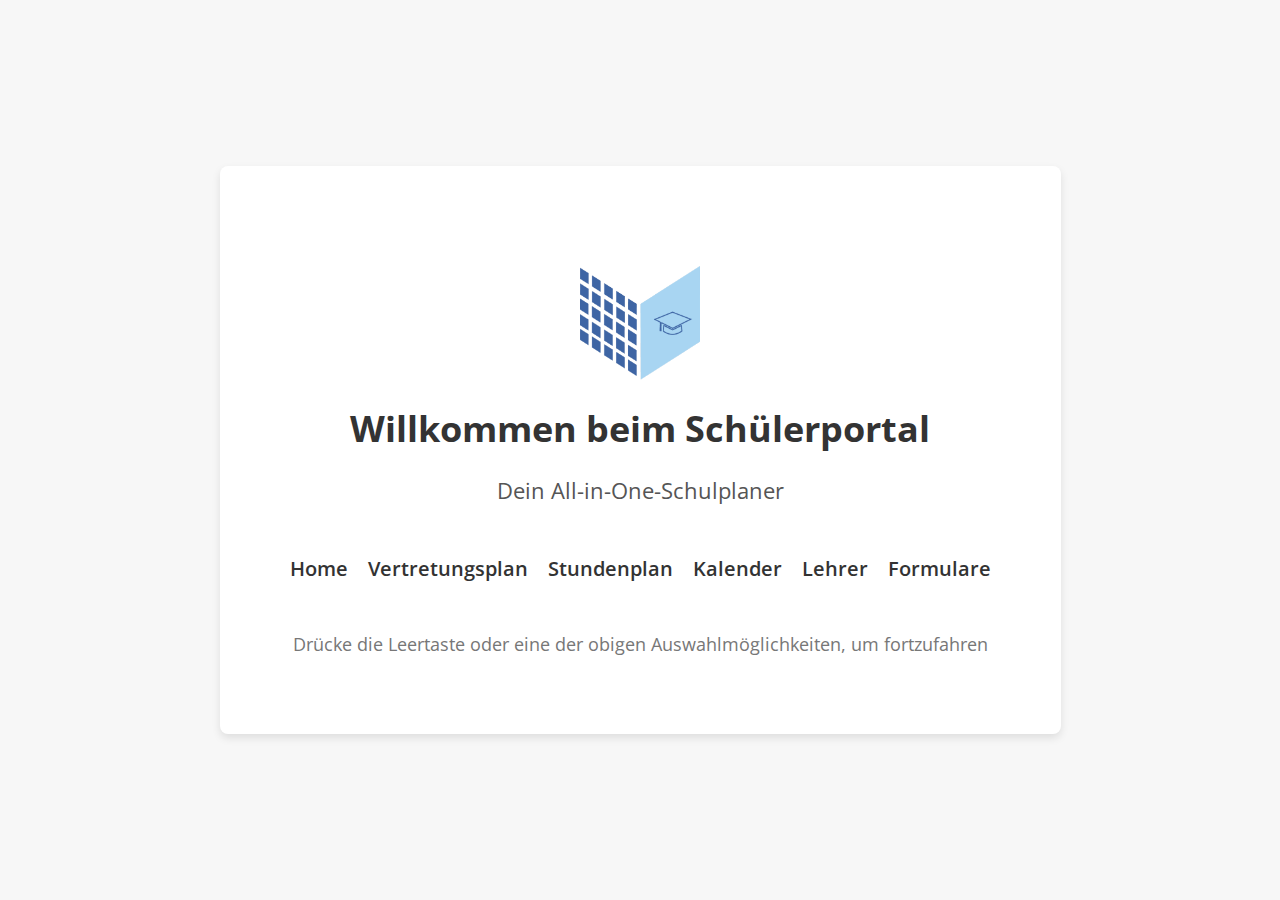
<file: Home.html>
<!DOCTYPE html>
<html lang="en">
<head>
    <meta charset="UTF-8">
    <meta http-equiv="X-UA-Compatible" content="IE=edge">
    <meta name="viewport" content="width=device-width, initial-scale=1.0">
    <title>Schülerportal</title>
    <link rel="preconnect" href="https://fonts.googleapis.com">
    <link rel="preconnect" href="https://fonts.gstatic.com" crossorigin>
    <link href="https://fonts.googleapis.com/css2?family=Open+Sans:ital,wght@0,300;0,400;0,500;0,600;0,700;0,800;1,300;1,400;1,500;1,600;1,700;1,800&display=swap" rel="stylesheet">
    <link rel="stylesheet" href="https://cdnjs.cloudflare.com/ajax/libs/font-awesome/6.4.0/css/all.min.css" integrity="sha512-iecdLmaskl7CVkqkXNQ/ZH/XLlvWZOJyj7Yy7tcenmpD1ypASozpmT/E0iPtmFIB46ZmdtAc9eNBvH0H/ZpiBw==" crossorigin="anonymous" referrerpolicy="no-referrer" />

    <style>
        body {
            font-family: 'Open Sans', sans-serif;
            background-color: #f7f7f7;
            display: flex;
            justify-content: center;
            align-items: center;
            height: 100vh;
            margin: 0;
        }

        .container {
            text-align: center;
            padding: 60px;
            border-radius: 8px;
            box-shadow: 0 4px 8px rgba(0, 0, 0, 0.1);
            background-color: #ffffff;
            max-width: 800px;
            margin: 0 auto;
        }

        .site-links {
            margin-bottom: 20px;
            display: flex;
            justify-content: center;
            align-items: center;
            flex-wrap: wrap;
        }

        .site-links a {
            display: inline-block;
            margin: 10px;
            text-decoration: none;
            color: #333333;
            font-weight: 600;
            transition: color 0.3s ease-in-out;
            font-size: 20px;
            white-space: nowrap; /* Prevents wrapping */
        }

        .site-links a:hover {
            text-decoration: underline;
            color: #376b9f;
        }

        .footer2 {
            display: flex;
            justify-content: center;
            margin-top: 40px;
        }

        .footer2 img {
            max-width: 120px;
        }

        .Text1 {
            font-size: 18px;
            color: #777777;
            margin-top: 40px;
        }

        .heading {
            font-size: 36px;
            color: #333333;
            font-weight: 700;
            margin-bottom: 20px;
        }

        .subheading {
            font-size: 22px;
            color: #555555;
            font-weight: 400;
            margin-bottom: 40px;
        }

        /* Anpassungen für mobile Geräte */
        @media (max-width: 600px) {
            .container {
                padding: 30px;
            }

            .site-links a {
                font-size: 16px;
            }

            .Text1 {
                font-size: 16px;
            }

            .heading {
                font-size: 28px;
            }

            .subheading {
                font-size: 18px;
            }
        }
    </style>
</head>
<body>
    <div class="container">
        <section class="footer2">
            <img src="Fotos/SP ohne Text.png" alt="Logo Schülerportal">
        </section>

        <h1 class="heading">Willkommen beim Schülerportal</h1>
        <p class="subheading">Dein All-in-One-Schulplaner</p>
        
        <div class="site-links">
            <a href="index.html">Home</a>
            <a href="https://rugymue:RUGYMUE-Infoscreen@schule-infoportal.de/infoscreen/?type=student&refresh=100&fontsize=16&days=2&future=0&theme=light&news=1&ticker=ende&absent=&absent2= ">Vertretungsplan</a>
            <a href="Smfuh.html">Stundenplan</a>
            <a href="kmfuh.html">Kalender</a>
            <a href="Lmfuh.html">Lehrer</a>
            <a href="Fmfuh.html">Formulare</a>
        </div>

        <p class="Text1">Drücke die Leertaste oder eine der obigen Auswahlmöglichkeiten, um fortzufahren</p>
    </div>

    <script>
        document.addEventListener('keydown', function(event) {
          if (event.keyCode === 32) { // Spacebar
            event.preventDefault(); // Prevents page scrolling
            window.location.href = 'index.html';
          }
        });
    </script>
</body>
</html>
</file>
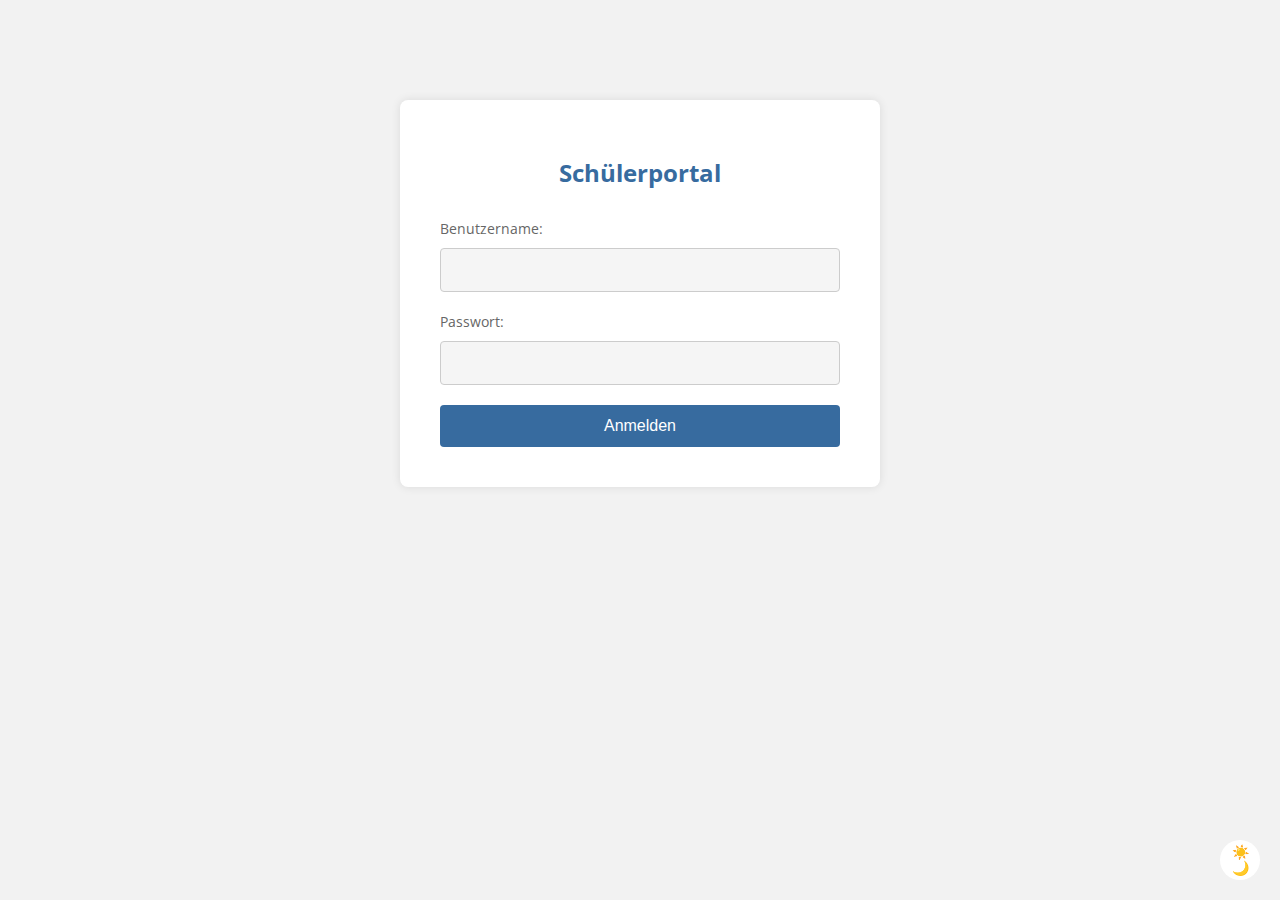
<file: html.html>
<!DOCTYPE html>
<html>
<head>
<title>Anmeldeseite Schülerportal</title>
<meta name="viewport" content="width=device-width, initial-scale=1.0">
<style>
   @import url('https://fonts.googleapis.com/css2?family=Open+Sans:wght@400;700&display=swap');

   body {
     font-family: 'Open Sans', Arial, sans-serif;
     background-color: #f2f2f2;
     margin: 0;
     padding: 0;
     transition: background-color 0.3s ease;
   }

   .container {
     max-width: 400px;
     margin: 100px auto;
     background-color: #fff;
     padding: 40px;
     border-radius: 8px;
     box-shadow: 0 0 10px rgba(0, 0, 0, 0.1);
     transition: background-color 0.3s ease;
   }

   h1 {
     text-align: center;
     color: #376b9f;
     font-size: 24px;
     margin-bottom: 30px;
     transition: color 0.3s ease;
   }

   label {
     display: block;
     margin-bottom: 10px;
     color: #666;
     font-size: 14px;
     transition: color 0.3s ease;
   }

   input[type="text"],
   input[type="password"] {
     width: 100%;
     padding: 12px;
     border-radius: 4px;
     border: 1px solid #ccc;
     background-color: #f5f5f5;
     margin-bottom: 20px;
     font-size: 16px;
     box-sizing: border-box;
     transition: background-color 0.3s ease;
   }

   button {
     background-color: #376b9f;
     color: #fff;
     border: none;
     padding: 12px 20px;
     border-radius: 4px;
     cursor: pointer;
     width: 100%;
     font-size: 16px;
     transition: background-color 0.3s ease;
   }

   button:hover {
     background-color: #1e4771;
   }
   
   @media (prefers-color-scheme: dark) {
     body {
       background-color: #111;
     }
     
     .container {
       background-color: #222;
     }
     
     h1,
     label {
       color: #fff;
     }
     
     input[type="text"],
     input[type="password"] {
       background-color: #333;
       color: #fff;
     }
   }
   
   .toggle-button {
     position: fixed;
     bottom: 20px;
     right: 20px;
     width: 40px;
     height: 40px;
     background-color: #fff;
     border: none;
     border-radius: 50%;
     font-size: 14px;
     color: #333;
     cursor: pointer;
     transition: color 0.3s ease;
     z-index: 1;
     display: flex;
     align-items: center;
     justify-content: center;
   }
   
   .toggle-button:hover {
     color: #376b9f;
   }
   
   .dark-mode {
     background-color: #111;
   }
   
   .dark-mode .container {
     background-color: #222;
   }
   
   .dark-mode h1,
   .dark-mode label {
     color: #fff;
   }
   
   .dark-mode input[type="text"],
   .dark-mode input[type="password"] {
     background-color: #333;
     color: #fff;
   }
   
   .dark-mode button {
     background-color: #376b9f;
   }
   
   .dark-mode button:hover {
     background-color: #1e4771;
   }
</style>
</head>
<body>
<div class="container">
<h1>Schülerportal</h1>
<form id="loginForm">
<label for="username">Benutzername:</label>
<input type="text" id="username" name="username" required>

<label for="password">Passwort:</label>
<input type="password" id="password" name="password" required>

<button type="button" onclick="login()">Anmelden</button>
</form>
</div>

<button class="toggle-button" onclick="toggleDarkMode()">☀️🌙</button>

<script src="script.js"></script>
<script>
   function toggleDarkMode() {
     const body = document.querySelector('body');
     body.classList.toggle('dark-mode');
   }
</script>

</body>
</html>
</file>
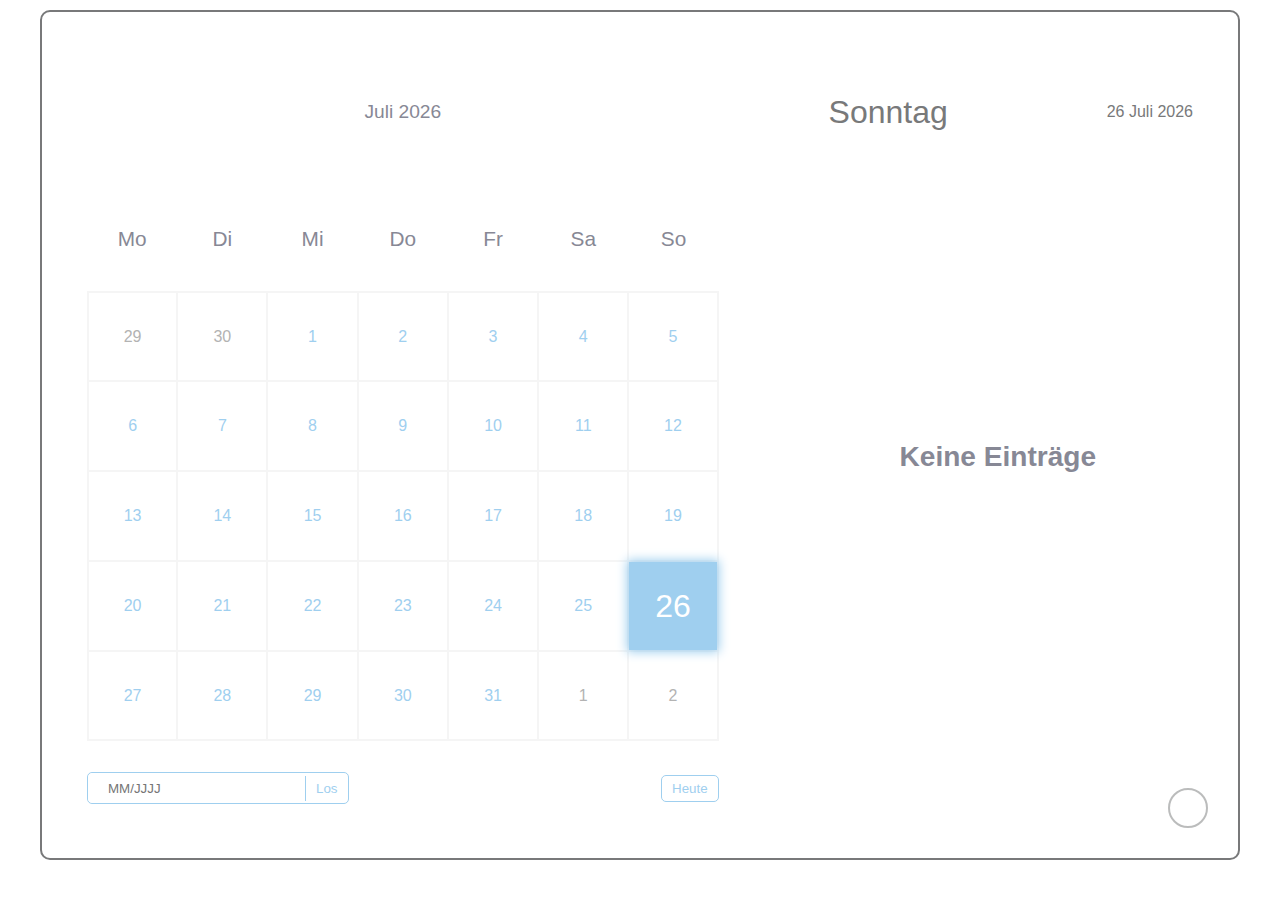
<file: todo kalender/kalender.html>
<!DOCTYPE html>
<html lang="de">
<head>
    <meta charset="UTF-8">
    <meta http-equiv="X-UA-Compatible" content="IE=edge" />
    <meta name="viewport" content="width=device-width, initial-scale=1.0">
    <link
      rel="stylesheet"
      href="https://cdnjs.cloudflare.com/ajax/libs/font-awesome/6.2.0/css/all.min.css"
      integrity="sha512-xh6O/CkQoPOWDdYTDqeRdPCVd1SpvCA9XXcUnZS2FmJNp1coAFzvtCN9BmamE+4aHK8yyUHUSCcJHgXloTyT2A=="
      crossorigin="anonymous"
      referrerpolicy="no-referrer"
    />
    <link rel="stylesheet" href="kalender.css" />
    <title>ToDo Kalender</title>
</head>
<body>
    <div class="container">
        <div class="left">
          <div class="calendar">
            <div class="month">
              <i class="fas fa-angle-left prev"></i>
              <div class="date"></div>
              <i class="fas fa-angle-right next"></i>
            </div>
            <div class="weekdays">
              <div>Mo</div>
              <div>Di</div>
              <div>Mi</div>
              <div>Do</div>
              <div>Fr</div>
              <div>Sa</div>
              <div>So</div>
            </div>
            <div class="days"></div>
            <div class="goto-today">
              <div class="goto">
                <input type="text" placeholder="MM/JJJJ" class="date-input" />
                <button class="goto-btn">Los</button>
              </div>
              <button class="today-btn">Heute</button>
            </div>
          </div>
        </div>
        <div class="right">
          <div class="today-date">
            <div class="event-day"></div>
            <div class="event-date"></div>
          </div>
          <div class="events"></div>
          <div class="add-event-wrapper">
            <div class="add-event-header">
              <div class="title">Aufgabe hinzufügen</div>
              <i class="fas fa-times close"></i>
            </div>
            <div class="add-event-body">
              <div class="add-event-input">
                <input type="text" placeholder="Fach" class="Fach" />
              </div>
              <div class="add-event-input">
                <input type="text" placeholder="Aufgabe" class="Aufgabe" />
              </div>
              <div class="add-event-input">
                <input type="text" placeholder="Informationen" class="Informationen" />
              </div>
            </div>
            <div class="add-event-footer">
              <button class="add-event-btn">Aufgabe hinzufügen</button>
            </div>
          </div>
        </div>
        <button class="add-event">
          <i class="fas fa-plus"></i>
        </button>
      </div>
    
      
    <script src="kalender.js"></script>
      
</body>
</html>
</file>
<file: todo kalender/kalender.css>
:root {
    --primary-clr: #9fcfef;
  }
  * {
    margin: 0;
    padding: 0;
    box-sizing: border-box;
    font-family: 'Open Sans', sans-serif;
  }
  /* nice scroll bar */
  ::-webkit-scrollbar {
    width: 5px;
  }
  ::-webkit-scrollbar-track {
    background: white;
    border-radius: 50px;
  }
  ::-webkit-scrollbar-thumb {
    background: var(--primary-clr);
    border-radius: 50px;
  }
  
  body {
    position: relative;
    min-height: 100vh;
    display: flex;
    align-items: center;
    justify-content: center;
    padding-bottom: 30px;
    background-color: white;
  }
  
  .container {
  position: relative;
  width: 1200px;
  min-height: 850px;
  margin: 0 auto;
  padding: 5px;
  color: #78797A;
  display: flex;
  border: 2px solid #78797A; /* Add border-width and border-style */
  border-radius: 10px;
  background-color: white;
}
  .left {
    width: 60%;
    padding: 20px;
  }
  .calendar {
    position: relative;
    width: 100%;
    height: 100%;
    display: flex;
    flex-direction: column;
    flex-wrap: wrap;
    justify-content: space-between;
    color: #878895;
    border-radius: 5px;
    background-color: #fff;
  }
  /* set after behind the main element */
  .calendar::before,
  .calendar::after {
    content: "";
    position: absolute;
    top: 50%;
    left: 100%;
    width: 12px;
    height: 97%;
    border-radius: 0 5px 5px 0;
    background-color: transparent;
    transform: translateY(-50%);
  }
  .calendar::before {
    height: 94%;
    left: calc(100% + 12px);
    background-color: transparent;
  }
  .calendar .month {
    width: 100%;
    height: 150px;
    display: flex;
    align-items: center;
    justify-content: space-between;
    padding: 0 50px;
    font-size: 1.2rem;
    font-weight: 500;
    text-transform: capitalize;
  }
  .calendar .month .prev,
  .calendar .month .next {
    cursor: pointer;
  }
  .calendar .month .prev:hover,
  .calendar .month .next:hover {
    color: var(--primary-clr);
  }
  .calendar .weekdays {
    width: 100%;
    height: 100px;
    display: flex;
    align-items: center;
    justify-content: space-between;
    padding: 0 20px;
    font-size: 1.3rem;
    font-weight: 500;
    text-transform: capitalize;
  }
  .weekdays div {
    width: 14.28%;
    height: 100%;
    display: flex;
    align-items: center;
    justify-content: center;
  }
  .calendar .days {
    width: 100%;
    display: flex;
    flex-wrap: wrap;
    justify-content: space-between;
    padding: 0 20px;
    font-size: 1rem;
    font-weight: 500;
    margin-bottom: 20px;
  }
  .calendar .days .day {
    width: 14.28%;
    height: 90px;
    display: flex;
    align-items: center;
    justify-content: center;
    cursor: pointer;
    color: var(--primary-clr);
    border: 1px solid #f5f5f5;
  }
  .calendar .days .day:nth-child(7n + 1) {
    border-left: 2px solid #f5f5f5;
  }
  .calendar .days .day:nth-child(7n) {
    border-right: 2px solid #f5f5f5;
  }
  .calendar .days .day:nth-child(-n + 7) {
    border-top: 2px solid #f5f5f5;
  }
  .calendar .days .day:nth-child(n + 29) {
    border-bottom: 2px solid #f5f5f5;
  }
  
  .calendar .days .day:not(.prev-date, .next-date):hover {
    color: #fff;
    background-color: var(--primary-clr);
  }
  .calendar .days .prev-date,
  .calendar .days .next-date {
    color: #b3b3b3;
  }
  .calendar .days .active {
    position: relative;
    font-size: 2rem;
    color: #fff;
    background-color: var(--primary-clr);
  }
  .calendar .days .active::before {
    content: "";
    position: absolute;
    top: 0;
    left: 0;
    width: 100%;
    height: 100%;
    box-shadow: 0 0 10px 2px var(--primary-clr);
  }
  .calendar .days .today {
    font-size: 2rem;
  }
  .calendar .days .event {
    position: relative;
  }
  .calendar .days .event::after {
    content: "";
    position: absolute;
    bottom: 10%;
    left: 50%;
    width: 75%;
    height: 6px;
    border-radius: 30px;
    transform: translateX(-50%);
    background-color: var(--primary-clr);
  }
  .calendar .days .day:hover.event::after {
    background-color: #fff;
  }
  .calendar .days .active.event::after {
    background-color: #fff;
    bottom: 20%;
  }
  .calendar .days .active.event {
    padding-bottom: 10px;
  }
  .calendar .goto-today {
    width: 100%;
    height: 50px;
    display: flex;
    align-items: center;
    justify-content: space-between;
    gap: 5px;
    padding: 0 20px;
    margin-bottom: 20px;
    color: var(--primary-clr);
  }
  .calendar .goto-today .goto {
    display: flex;
    align-items: center;
    border-radius: 5px;
    overflow: hidden;
    border: 1px solid var(--primary-clr);
  }
  .calendar .goto-today .goto input {
    width: 100%;
    height: 30px;
    outline: none;
    border: none;
    border-radius: 5px;
    padding: 0 20px;
    color: var(--primary-clr);
    border-radius: 5px;
  }
  .calendar .goto-today button {
    padding: 5px 10px;
    border: 1px solid var(--primary-clr);
    border-radius: 5px;
    background-color: transparent;
    cursor: pointer;
    color: var(--primary-clr);
  }
  .calendar .goto-today button:hover {
    color: #fff;
    background-color: var(--primary-clr);
  }
  .calendar .goto-today .goto button {
    border: none;
    border-left: 1px solid var(--primary-clr);
    border-radius: 0;
  }
  .container .right {
    position: relative;
    width: 40%;
    min-height: 100%;
    padding: 20px 0;
  }
  
  .right .today-date {
    width: 100%;
    height: 50px;
    display: flex;
    flex-wrap: wrap;
    gap: 10px;
    align-items: center;
    justify-content: space-between;
    padding: 0 40px;
    padding-left: 70px;
    margin-top: 50px;
    margin-bottom: 20px;
    text-transform: capitalize;
  }
  .right .today-date .event-day {
    font-size: 2rem;
    font-weight: 500;
  }
  .right .today-date .event-date {
    font-size: 1rem;
    font-weight: 400;
    color: #78797A;
  }
  .events {
    width: 100%;
    height: 100%;
    max-height: 600px;
    overflow-x: hidden;
    overflow-y: auto;
    display: flex;
    flex-direction: column;
    padding-left: 4px;
  }
  .events .event {
    position: relative;
    width: 95%;
    min-height: 70px;
    display: flex;
    justify-content: center;
    flex-direction: column;
    gap: 5px;
    padding: 0 20px;
    padding-left: 50px;
    color: #78797A;
    background: linear-gradient(90deg, #d1d1d1, transparent);
    cursor: pointer;
  }
  /* even event */
  .events .event:nth-child(even) {
    background: transparent;
  }
  .events .event:hover {
    background: linear-gradient(90deg, var(--primary-clr), transparent);
  }
  
  .circle-icon {
    color: var(--primary-clr);
    font-size: 0.5rem;
    position: absolute;
    top: 32px;
  }

  .events .event .title .event-title {
    font-size: 1rem;
    font-weight: 1000;
    margin-left: 27px;
    color: #78797A;
    pointer-events: none;
  }

  .events .event .event-title1 {
    font-size: 0.8rem;
    font-weight: 400;
    color: #78797A;
    margin-left: 15px;
    pointer-events: none;
  }

  .events .event .event-title2 {
    font-size: 0.8rem;
    font-weight: 400;
    color: #78797A;
    margin-left: 15px;
    pointer-events: none;
  }
  /* add tick in event after */
  .events .event::after {
    content: "✓";
    position: absolute;
    top: 50%;
    right: 0;
    font-size: 3rem;
    line-height: 1;
    display: none;
    align-items: center;
    justify-content: center;
    opacity: 0.3;
    color: var(--primary-clr);
    transform: translateY(-50%);
  }
  .events .event:hover::after {
    display: flex;
  }
  .add-event {
    position: absolute;
    bottom: 30px;
    right: 30px;
    width: 40px;
    height: 40px;
    display: flex;
    align-items: center;
    justify-content: center;
    font-size: 1rem;
    border: 2px solid #78797A;
    opacity: 0.5;
    border-radius: 50%;
    background-color: transparent;
    cursor: pointer;
  }
  .add-event:hover {
    opacity: 1;
  }
  .add-event i {
    pointer-events: none;
  }
  .events .no-event {
    width: 100%;
    height: 100%;
    display: flex;
    align-items: center;
    justify-content: center;
    font-size: 1.5rem;
    font-weight: 500;
    color: #878895;
  }
  .add-event-wrapper {
    position: absolute;
    bottom: 100px;
    left: 50%;
    width: 90%;
    max-height: 0;
    overflow: hidden;
    border-radius: 5px;
    background-color: #78797A;
    transform: translateX(-50%);
    transition: max-height 0.5s ease;
  }
  .add-event-wrapper.active {
    max-height: 300px;
  }
  .add-event-header {
    width: 100%;
    height: 50px;
    display: flex;
    align-items: center;
    justify-content: space-between;
    padding: 0 20px;
    color: white;
    border-bottom: 1px solid white;
  }
  .add-event-header .close {
    font-size: 1.5rem;
    cursor: pointer;
  }
  .add-event-header .close:hover {
    color: var(--primary-clr);
  }
  .add-event-header .title {
    font-size: 1.2rem;
    font-weight: 500;
  }
  .add-event-body {
    width: 100%;
    height: 100%;
    display: flex;
    flex-direction: column;
    gap: 5px;
    padding: 20px;
  }
  .add-event-body .add-event-input {
    width: 100%;
    height: 40px;
    display: flex;
    align-items: center;
    justify-content: space-between;
    gap: 10px;
  }
  .add-event-body .add-event-input input {
    width: 100%;
    height: 100%;
    outline: none;
    border: none;
    border-bottom: 1px solid white;
    padding: 0 10px;
    font-size: 1rem;
    font-weight: 400;
    color: white;
    background-color: #78797A;
  }
  .add-event-body .add-event-input input::placeholder {
    color: white;
  }
  .add-event-body .add-event-input input:focus {
    border-bottom: 1px solid var(--primary-clr);
  }
  .add-event-body .add-event-input input:focus::placeholder {
    color: var(--primary-clr);
  }
  .add-event-footer {
    display: flex;
    align-items: center;
    justify-content: center;
    padding: 20px;
  }
  .add-event-footer .add-event-btn {
    height: 40px;
    font-size: 1rem;
    font-weight: 500;
    outline: none;
    border: none;
    color: #78797A;
    background-color: var(--primary-clr);
    border-radius: 5px;
    cursor: pointer;
    padding: 5px 10px;
    border: 1px solid var(--primary-clr);
  }
  .add-event-footer .add-event-btn:hover {
    background-color: transparent;
    color: var(--primary-clr);
  }
  
  /* media queries */
  
  @media screen and (max-width: 1000px) {
    body {
      align-items: flex-start;
      justify-content: flex-start;
    }
    .container {
      min-height: 100vh;
      flex-direction: column;
      border-radius: 0;
    }
    .container .left {
      width: 100%;
      height: 100%;
      padding: 20px 0;
    }
    .container .right {
      width: 100%;
      height: 100%;
      padding: 20px 0;
    }
    .calendar::before,
    .calendar::after {
      top: 100%;
      left: 50%;
      width: 97%;
      height: 12px;
      border-radius: 0 0 5px 5px;
      transform: translateX(-50%);
    }
    .calendar::before {
      width: 94%;
      top: calc(100% + 12px);
    }
    .events {
      padding-bottom: 340px;
    }
    .add-event-wrapper {
      bottom: 100px;
    }
  }
  @media screen and (max-width: 500px) {
    .calendar .month {
      height: 75px;
    }
    .calendar .weekdays {
      height: 50px;
    }
    .calendar .days .day {
      height: 40px;
      font-size: 0.8rem;
    }
    .calendar .days .day.active,
    .calendar .days .day.today {
      font-size: 1rem;
    }
    .right .today-date {
      padding: 20px;
    }
  }
</file>
